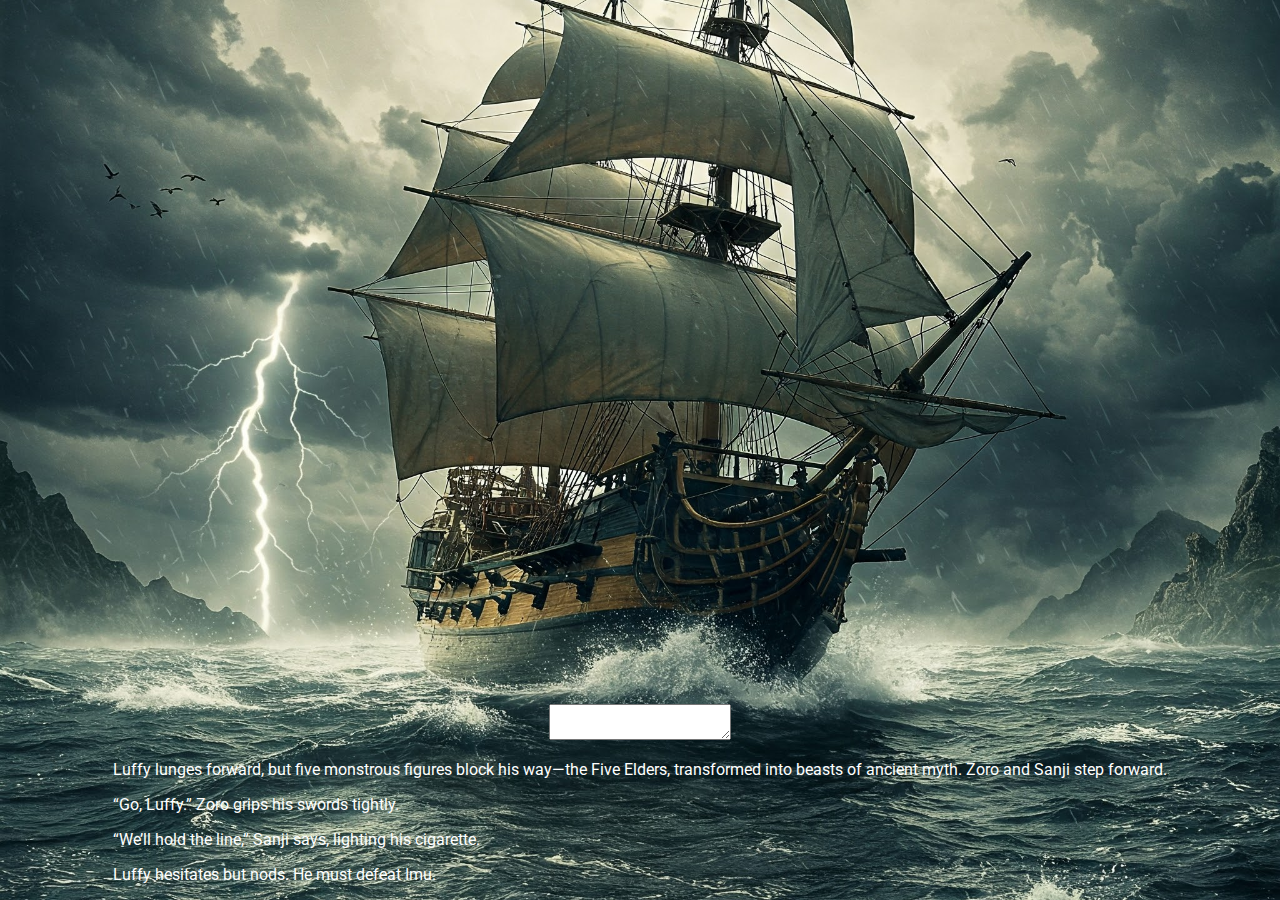
<file: Scene1/choice1.html>
<!DOCTYPE html>
<html lang="en">
<head>
    <meta charset="UTF-8">
    <meta name="viewport" content="width=device-width, initial-scale=1.0">
    <title>Luffy's Charge</title>
    <link rel="stylesheet" href="../styles.css">
</head>
<body >
   
    <div class="story-container">
        <textarea id="storyText" readonly></textarea>
    </div>

         <div id="hiddenStories">
            <p data-image="../images/g5.jpg">Luffy lunges forward, but five monstrous figures block his way—the Five Elders, transformed into beasts of ancient myth.
            Zoro and Sanji step forward.
            </p>
            
            <p data-image="../images/sceneone.jpg">
            “Go, Luffy.” Zoro grips his swords tightly.
            </p>
            <p data-image="../images/sceneone.jpg">
            “We’ll hold the line,” Sanji says, lighting his cigarette.
            </p>
            <p data-image="../images/sceneone.jpg">Luffy hesitates but nods. He must defeat Imu.</p>
        
        

        </div>
        

    <script src="../script.js"></script> 

</body>
</html>
</file>
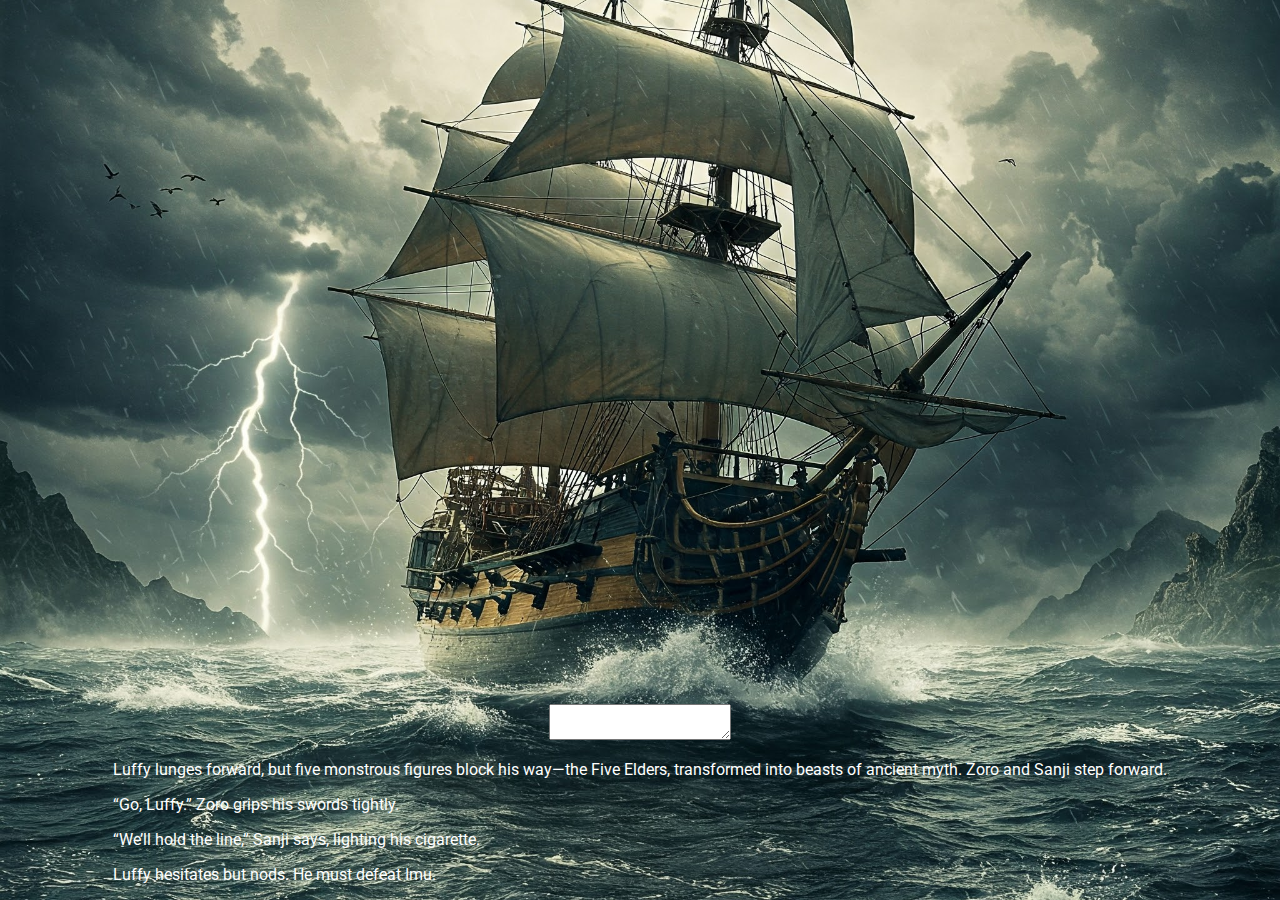
<file: Scene1/choice2.html>
<!DOCTYPE html>
<html lang="en">
<head>
    <meta charset="UTF-8">
    <meta name="viewport" content="width=device-width, initial-scale=1.0">
    <title>Zoro & Sanji</title>
    <link rel="stylesheet" href="../styles.css">
</head>
<body >
   
    <div class="story-container">
        <textarea id="storyText" readonly></textarea>
    </div>

         <div id="hiddenStories">
            <p data-image="../images/g5.jpg">Luffy lunges forward, but five monstrous figures block his way—the Five Elders, transformed into beasts of ancient myth.
            Zoro and Sanji step forward.
            </p>
            
                <div>
            <p data-image="../images/sceneone.jpg">
            “Go, Luffy.” Zoro grips his swords tightly.
            </p>
            <p data-image="../images/sceneone.jpg">
            “We’ll hold the line,” Sanji says, lighting his cigarette.
            </p>
            <p data-image="../images/sceneone.jpg">Luffy hesitates but nods. He must defeat Imu.</p>
        </div>
        

        </div>
        

    <script src="../script.js"></script> 

</body>
</html>
</file>
<file: styles.css>
@import url('https://fonts.googleapis.com/css2?family=Roboto&display=swap');


body {
    background-image: url('images/pirate.jpeg'); 
    font-family: 'Roboto', sans-serif;
    display: flex;
    flex-direction: column;
    justify-content: flex-end; 
    align-items: center; 
    height: 100vh; 
    margin: 0;
    
   
    
    background-size: cover; 
    background-position: center; 
    background-repeat: no-repeat; 
  
        
    
    
    position: relative;
    color: white;
}


#screen1 {
    background-image: url('images/one.jpg');
    background-size: cover; 
    background-position: center;
    background-repeat: no-repeat;
   
  
    width: 100%;
    height: 100vh;
    text-align: center;
    color: white;
    position: relative;
    z-index: 10;
    
    display: flex; 
    flex-direction: column; 
    justify-content: flex-end; 
    align-items: center; 
}



#screen1-button {
    background: linear-gradient(45deg, #00e1ff, #0078ff);
    color: black;
    font-size: 22px;
    font-weight: bold;
    padding: 15px 30px;
    border: none;
    border-radius: 10px;
    cursor: pointer;
    transition: 0.3s ease;
    box-shadow: 0px 5px 15px rgba(0, 225, 255, 0.7);
    text-transform: uppercase;
    letter-spacing: 2px;
}

#screen1-button:hover {
    background: linear-gradient(45deg, #0078ff, #00e1ff);
    box-shadow: 0px 0px 20px rgba(0, 225, 255, 1);
}


#game-container {
    display: none;
    background: rgba(0, 0, 0, 0.8);
    border-radius: 20px;
    padding: 30px 60px; 
    width: 70%; 
    max-width: 900px; 
    height: auto;
    text-align: center;
    position: absolute;
    top: 50%;
    left: 50%;
    z-index: 1;
    color: white;
    transform: translate(-50%, -50%);
    
    background-size: cover;
    background-position: center;
}




#story-text {
    font-size: 23px;
    font-weight: bold;
    margin-bottom: 20px;
    color: #e5e5e5;
}


#choices-container {
    display: flex;
    flex-direction: column;
    gap: 15px;
}

button {
    background: linear-gradient(45deg, #0078ff, #00e1ff); 
    color: black;
    font-size: 18px;
    font-weight: bold;
    padding: 12px;
    border: none;
    border-radius: 10px;
    cursor: pointer;
    transition: 0.3s ease;
    
    text-transform: uppercase;
    letter-spacing: 1.5px;
}

button:hover {
   
    box-shadow:  0px 4px 10px rgba(255, 92, 88, 0.6);
}

button:active {
    
    transform: scale(0.95);
}


@media (max-width: 768px) {
   
    #screen1, #game-container {
        width: 100%;
        padding: 30px;
    }
   

    h1 {
        font-size: 22px;
    }

    #story-text {
        font-size: 16px;
    }

    button {
        font-size: 16px;
        padding: 10px;
    }
}
@media (max-width:1024px){
   
    button{
        font-size: 20px;
    }
    #story-text{
        font-size: 25px;
    }

}
.puzzle-container {
    display: flex;
    flex-direction: column;
    align-items: center; 
    justify-content: center; 
   gap: 20px; 
    width: 100%;
    height: 200px; 
}
</file>
